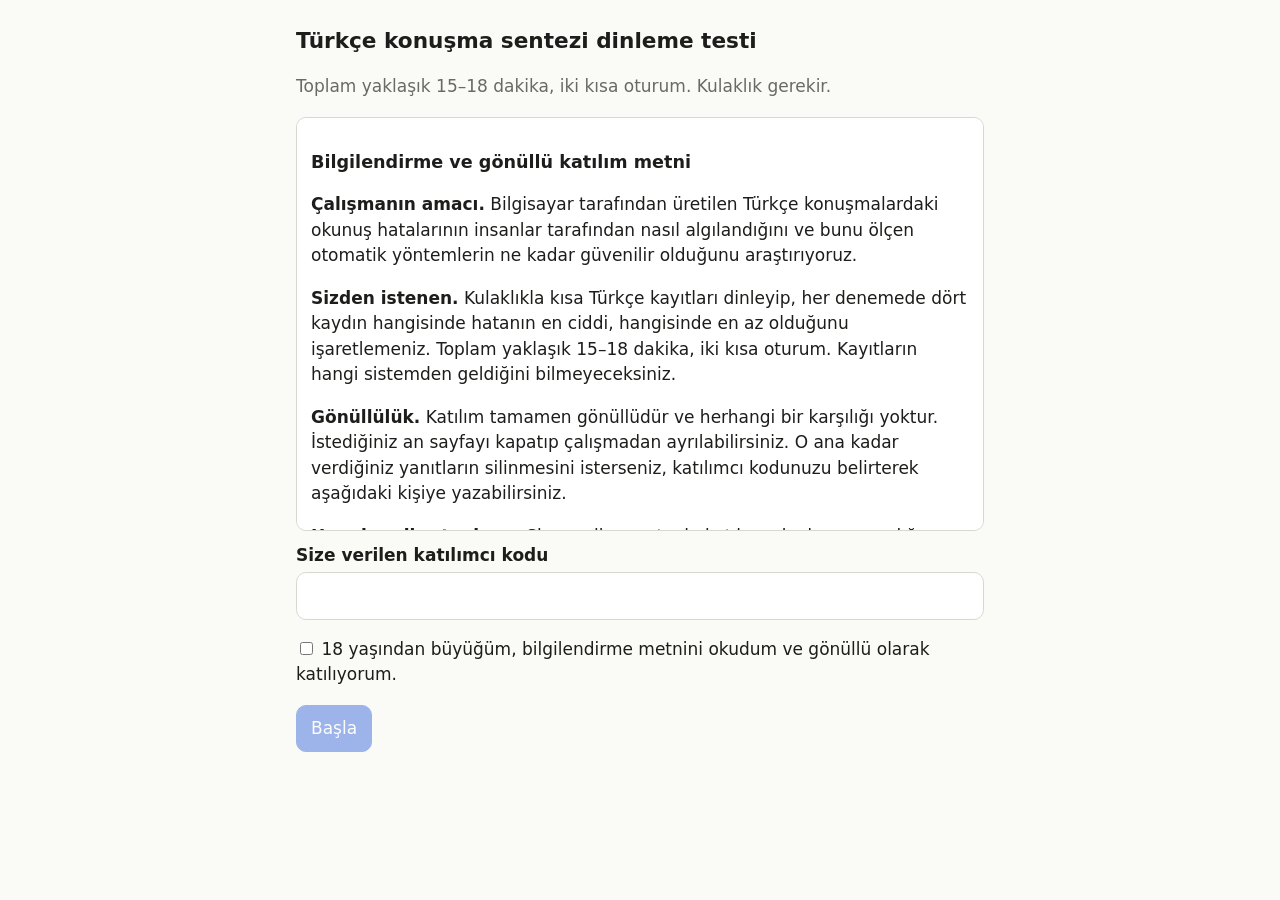
<file: p-abbe6367f7/index.html>
<!doctype html>
<html lang="tr">
<head>
<meta charset="utf-8">
<meta name="viewport" content="width=device-width, initial-scale=1">
<meta name="robots" content="noindex, nofollow">
<title>Dinleme testi</title>
<link rel="stylesheet" href="style.css">
</head>
<body>
<main id="app" aria-live="polite">
  <p class="muted">Yükleniyor…</p>
  <noscript><p>Bu sayfa JavaScript gerektirir.</p></noscript>
</main>
<script src="app.js"></script>
</body>
</html>
</file>
<file: p-abbe6367f7/style.css>
:root {
  --bg: #fafaf7; --fg: #1d1d1b; --muted: #6a6a64; --line: #d9d8d0; --card: #ffffff;
  --accent: #2b5fd9; --bad: #b3261e; --good: #1b7a43; --focus: #ffb400;
}
@media (prefers-color-scheme: dark) {
  :root { --bg: #17181a; --fg: #ececea; --muted: #a2a29b; --line: #34363a; --card: #202225;
          --accent: #7aa2ff; --bad: #ff8a80; --good: #6fd39a; }
}
* { box-sizing: border-box; }
body { margin: 0; background: var(--bg); color: var(--fg);
       font: 17px/1.5 system-ui, -apple-system, "Segoe UI", Roboto, sans-serif; }
main { max-width: 720px; margin: 0 auto; padding: 16px; }
h1 { font-size: 1.35rem; margin: 0.4em 0; }
h2 { font-size: 1.1rem; margin: 1.2em 0 0.4em; }
.muted { color: var(--muted); }
.small { font-size: 0.9rem; }
.card { background: var(--card); border: 1px solid var(--line); border-radius: 12px; padding: 14px; margin: 12px 0; }
.row { display: flex; gap: 10px; align-items: center; flex-wrap: wrap; }
.grow { flex: 1 1 auto; }
button, select, input[type=text] { font: inherit; color: inherit; }
button { border: 1px solid var(--line); background: var(--card); border-radius: 10px; padding: 10px 14px;
         min-height: 44px; cursor: pointer; }
button.primary { background: var(--accent); border-color: var(--accent); color: #fff; }
button:disabled { opacity: 0.45; cursor: not-allowed; }
button:focus-visible, select:focus-visible, input:focus-visible { outline: 3px solid var(--focus); outline-offset: 2px; }
select, input[type=text] { border: 1px solid var(--line); border-radius: 10px; padding: 10px; min-height: 44px;
                           background: var(--card); width: 100%; }
label.field { display: block; margin: 12px 0 4px; font-weight: 600; }
.consent { max-height: 46vh; overflow: auto; border: 1px solid var(--line); border-radius: 10px; padding: 10px 14px;
           background: var(--card); }
.progress { height: 8px; background: var(--line); border-radius: 99px; overflow: hidden; margin: 8px 0 14px; }
.progress > span { display: block; height: 100%; background: var(--accent); }
.clip { display: grid; grid-template-columns: auto 1fr; gap: 10px 12px; align-items: center; }
.clip .tag { width: 38px; height: 38px; border-radius: 50%; display: grid; place-items: center; font-weight: 700;
             border: 2px solid var(--line); }
.clip .bar { height: 8px; background: var(--line); border-radius: 99px; overflow: hidden; }
.clip .bar > span { display: block; height: 100%; width: 0; background: var(--accent); }
.clip .status { font-size: 0.85rem; color: var(--muted); }
.clip .choices { grid-column: 1 / -1; display: flex; gap: 8px; }
.clip .choices button { flex: 1; }
.clip.is-worst { border-color: var(--bad); }
.clip.is-best { border-color: var(--good); }
button.worst[aria-pressed=true] { background: var(--bad); border-color: var(--bad); color: #fff; }
button.best[aria-pressed=true] { background: var(--good); border-color: var(--good); color: #fff; }
.chips { display: flex; flex-wrap: wrap; gap: 8px; margin: 8px 0; }
.chips button[aria-pressed=true] { background: var(--accent); border-color: var(--accent); color: #fff; }
.notice { border-left: 4px solid var(--accent); padding: 6px 12px; background: var(--card); border-radius: 6px; }
.err { border-left-color: var(--bad); }
.hidden { display: none; }
</file>
